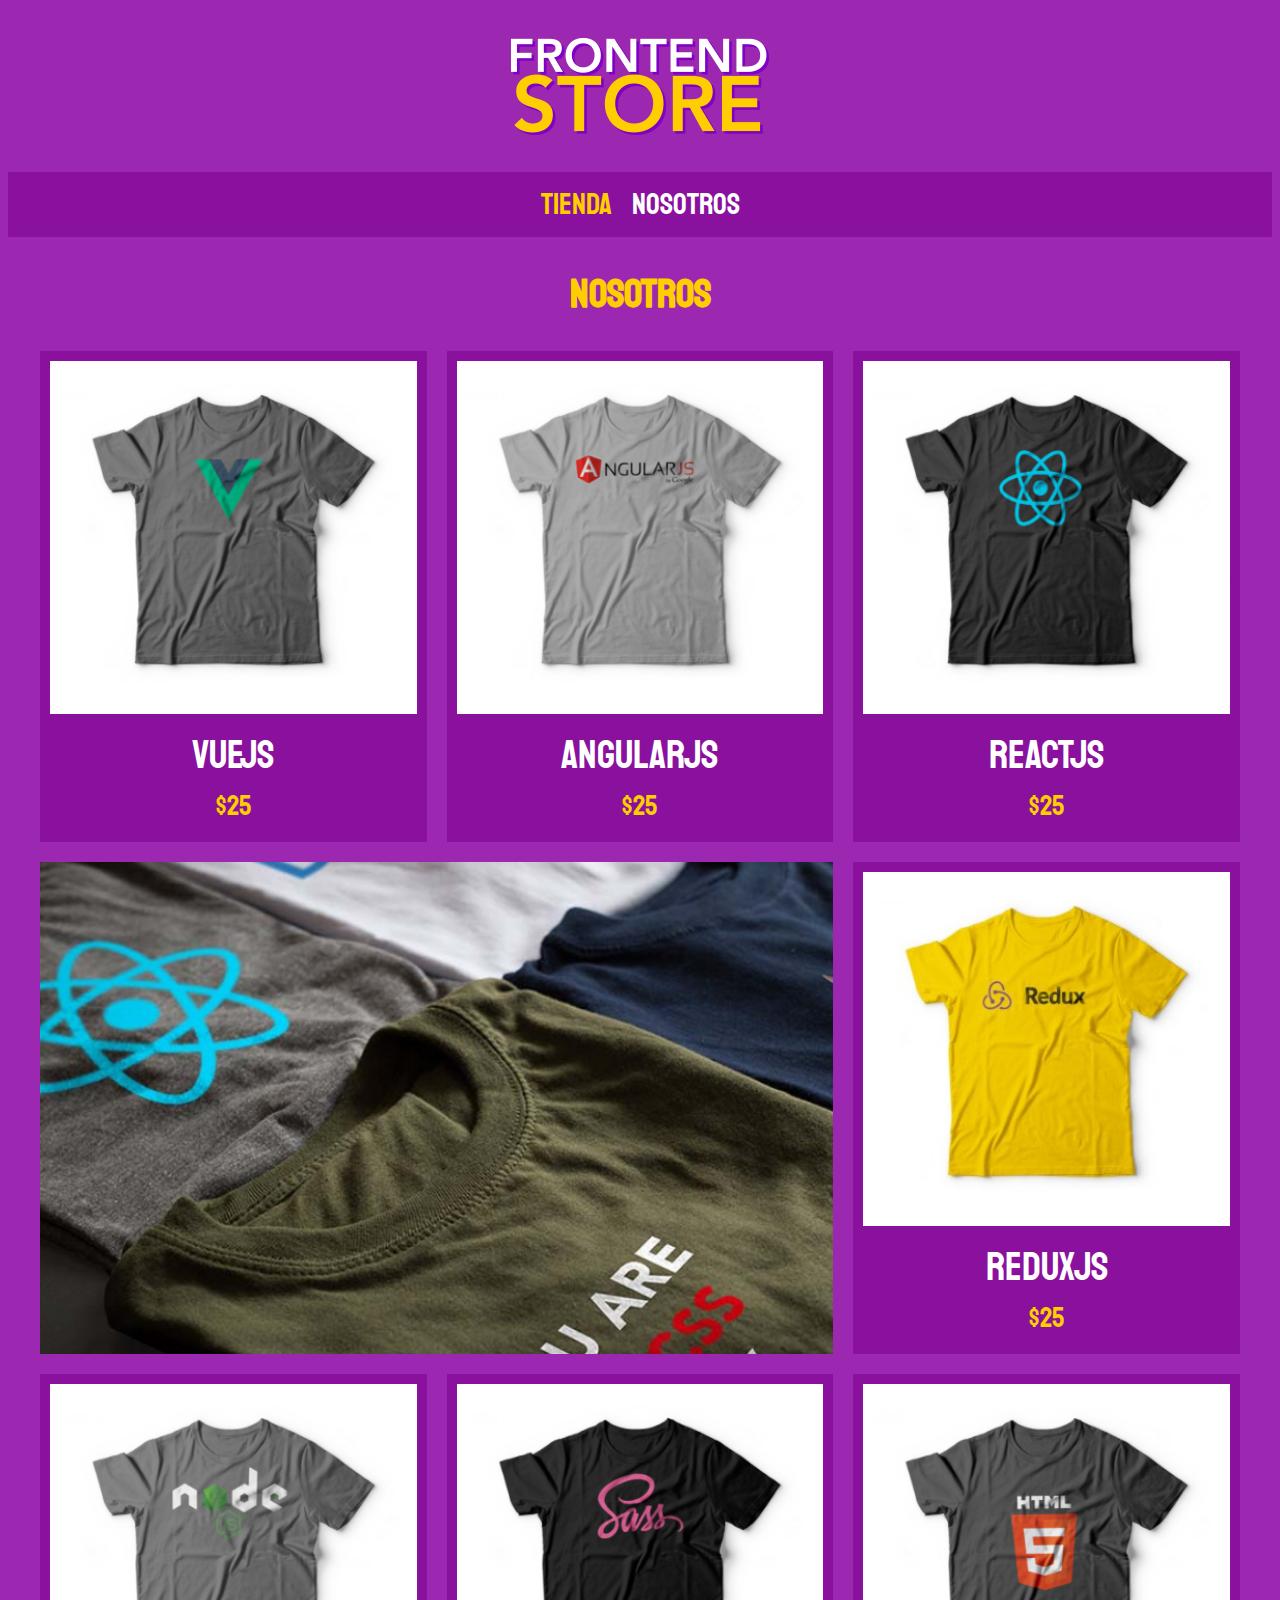
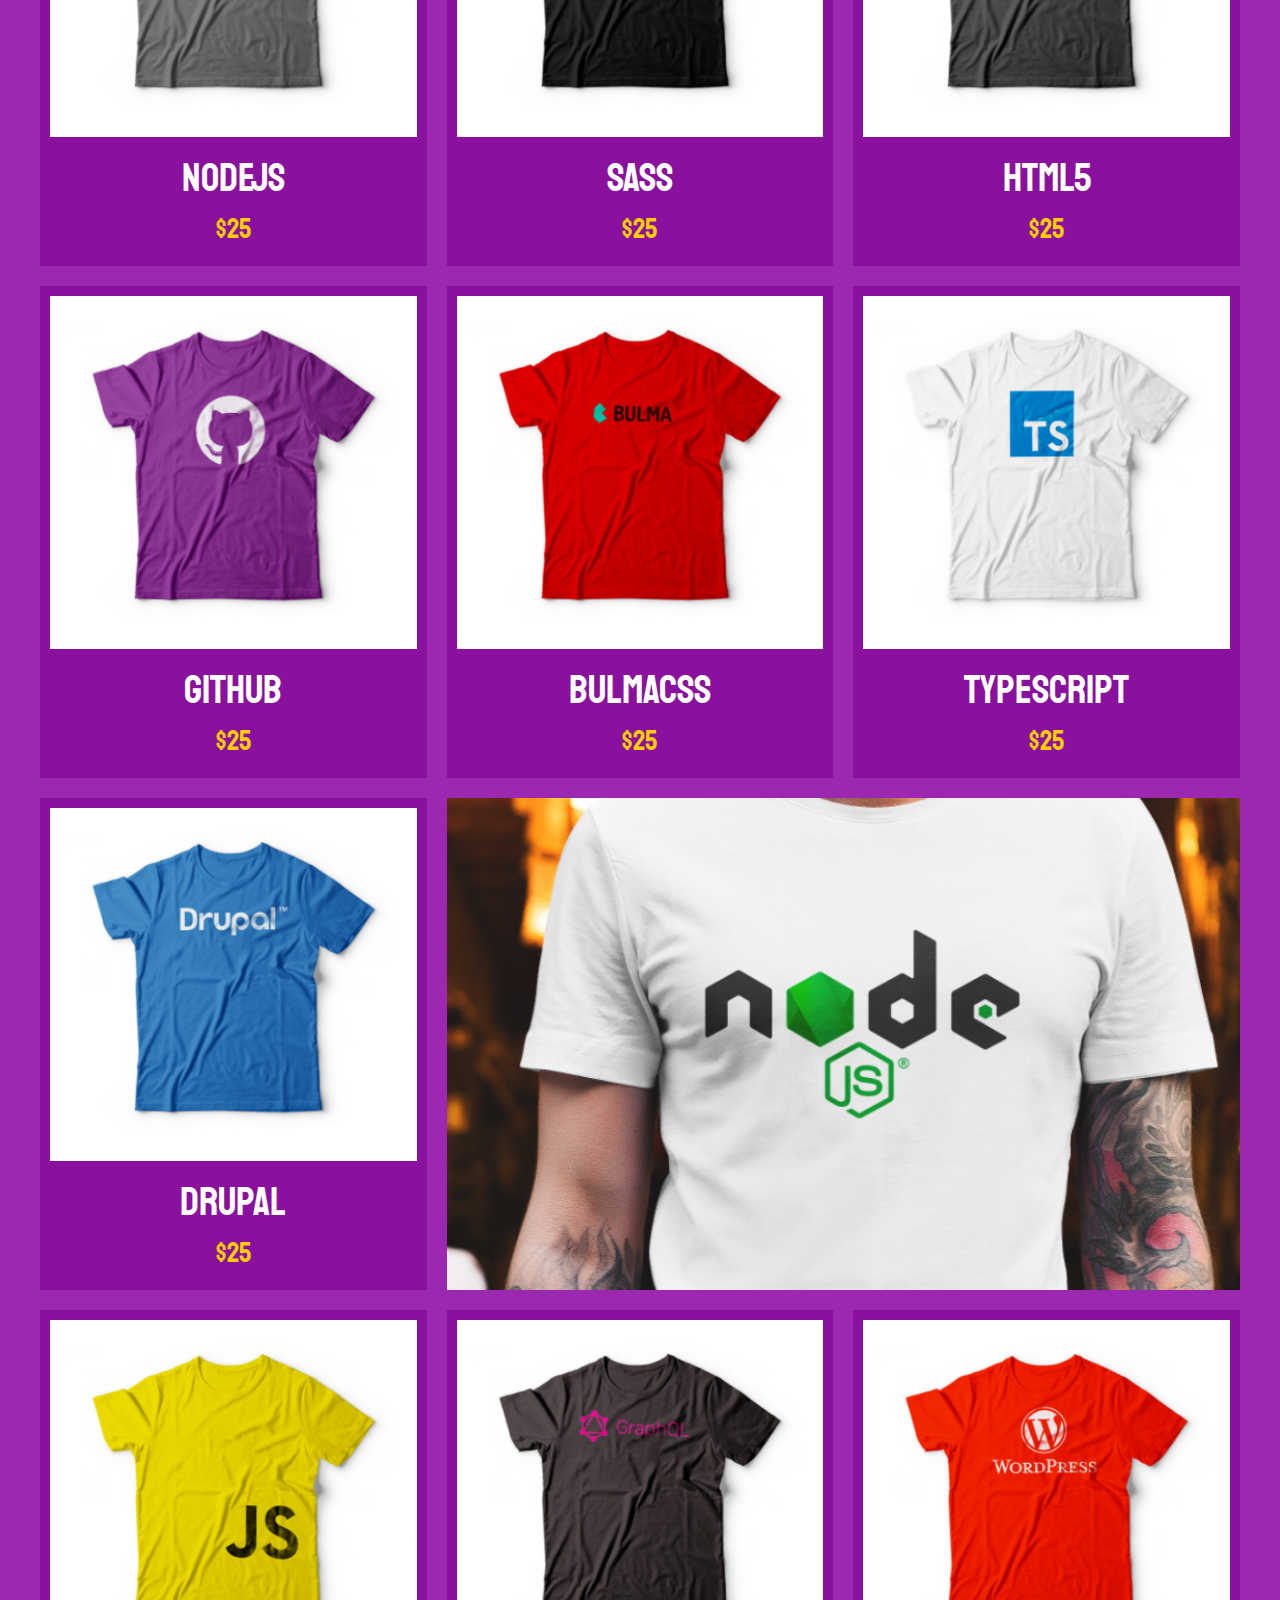
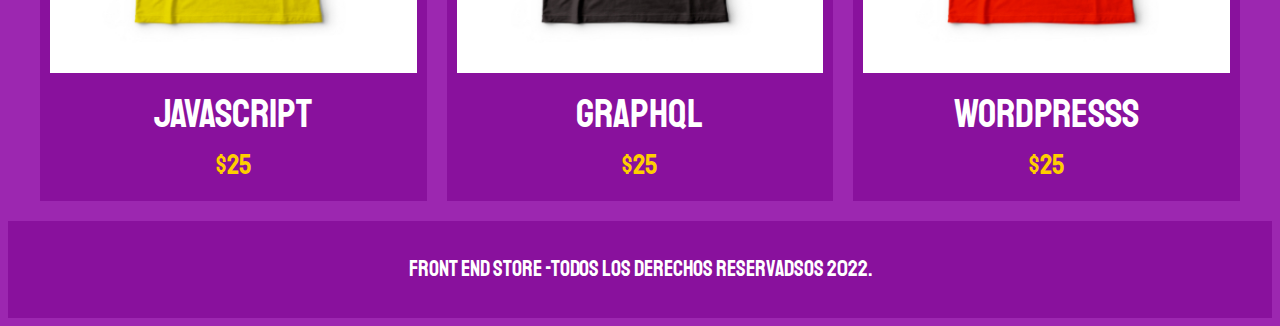
<file: index.html>
<!DOCTYPE html>
<html lang="en">
<head>
    <meta charset="UTF-8">
    <meta http-equiv="X-UA-Compatible" content="IE=edge">
    <meta name="viewport" content="width=device-width, initial-scale=1.0">
    <link rel="stylesheet" href="https://necolas.github.io/normalize.css/">
    <link href="https://fonts.googleapis.com/css2?family=Staatliches&display=swap" rel="stylesheet"> 
    <link rel="stylesheet" href="CSS/styles.css">
    <title>Frontendstore</title>
</head>
<body>
    <header class="header">
        <a href="index.html">
            <img class="header__logo" src="img/logo.png" alt="logotipo">
        </a>
    </header>

    <nav class="navegacion">
        <a class="navegacion__enlace navegacion__enlace--activo" href="index.html">Tienda</a>
        <a class="navegacion__enlace" href="nosotros.html">Nosotros</a>
    </nav>

    <main class="contenedor">
        <h1>Nosotros</h1>

        <div class="grid">
            <div class="producto">
                <a href="producto.html">
                    <img class="producto__imagen" src="img/1.jpg" alt="imagen camisa">
                    <div class="producto__informacion">
                        <p class="producto__nombre">VueJs</p>
                        <p class="producto__precio">$25</p>
                    </div>
                </a>
            </div>

            <div class="producto">
                <a href="producto.html">
                    <img class="producto__imagen" src="img/2.jpg" alt="imagen camisa">
                    <div class="producto__informacion">
                        <p class="producto__nombre">AngularJS</p>
                        <p class="producto__precio">$25</p>
                    </div>
                </a>
            </div>

            <div class="producto">
                <a href="producto.html">
                    <img class="producto__imagen" src="img/3.jpg" alt="imagen camisa">
                    <div class="producto__informacion">
                        <p class="producto__nombre">ReactJS</p>
                        <p class="producto__precio">$25</p>
                    </div>
                </a>
            </div>

            <div class="producto">
                <a href="producto.html">
                    <img class="producto__imagen" src="img/4.jpg" alt="imagen camisa">
                    <div class="producto__informacion">
                        <p class="producto__nombre">ReduxJs</p>
                        <p class="producto__precio">$25</p>
                    </div>
                </a>
            </div>
            <div class="producto">
                <a href="producto.html">
                    <img class="producto__imagen" src="img/5.jpg" alt="imagen camisa">
                    <div class="producto__informacion">
                        <p class="producto__nombre">NodeJs</p>
                        <p class="producto__precio">$25</p>
                    </div>
                </a>
            </div>
            <div class="producto">
                <a href="producto.html">
                    <img class="producto__imagen" src="img/6.jpg" alt="imagen camisa">
                    <div class="producto__informacion">
                        <p class="producto__nombre">SASS</p>
                        <p class="producto__precio">$25</p>
                    </div>
                </a>
            </div>
            <div class="producto">
                <a href="producto.html">
                    <img class="producto__imagen" src="img/7.jpg" alt="imagen camisa">
                    <div class="producto__informacion">
                        <p class="producto__nombre">HTML5</p>
                        <p class="producto__precio">$25</p>
                    </div>
                </a>
            </div>
            <div class="producto">
                <a href="producto.html">
                    <img class="producto__imagen" src="img/8.jpg" alt="imagen camisa">
                    <div class="producto__informacion">
                        <p class="producto__nombre">Github</p>
                        <p class="producto__precio">$25</p>
                    </div>
                </a>
            </div>
            <div class="producto">
                <a href="producto.html">
                    <img class="producto__imagen" src="img/9.jpg" alt="imagen camisa">
                    <div class="producto__informacion">
                        <p class="producto__nombre">BulmaCSS</p>
                        <p class="producto__precio">$25</p>
                    </div>
                </a>
            </div>
            <div class="producto">
                <a href="producto.html">
                    <img class="producto__imagen" src="img/10.jpg" alt="imagen camisa">
                    <div class="producto__informacion">
                        <p class="producto__nombre">TypeScript</p>
                        <p class="producto__precio">$25</p>
                    </div>
                </a>
            </div>
            <div class="producto">
                <a href="producto.html">
                    <img class="producto__imagen" src="img/11.jpg" alt="imagen camisa">
                    <div class="producto__informacion">
                        <p class="producto__nombre">Drupal</p>
                        <p class="producto__precio">$25</p>
                    </div>
                </a>
            </div>
            <div class="producto">
                <a href="producto.html">
                    <img class="producto__imagen" src="img/12.jpg" alt="imagen camisa">
                    <div class="producto__informacion">
                        <p class="producto__nombre">JavaScript</p>
                        <p class="producto__precio">$25</p>
                    </div>
                </a>
            </div>
            <div class="producto">
                <a href="producto.html">
                    <img class="producto__imagen" src="img/13.jpg" alt="imagen camisa">
                    <div class="producto__informacion">
                        <p class="producto__nombre">GraphQl</p>
                        <p class="producto__precio">$25</p>
                    </div>
                </a>
            </div>
            <div class="producto">
                <a href="producto.html">
                    <img class="producto__imagen" src="img/14.jpg" alt="imagen camisa">
                    <div class="producto__informacion">
                        <p class="producto__nombre">WordPresss</p>
                        <p class="producto__precio">$25</p>
                    </div>
                </a>
            </div>
            <div class="grafico grafico--camisas"></div>
            <div class="grafico grafico--node"></div>
        </div>
    </main>
    
    <footer class="footer">
        <p class="footer__texto">Front End Store -Todos los derechos reservadsos 2022.</p>
    </footer>

</body>
</html>
</file>
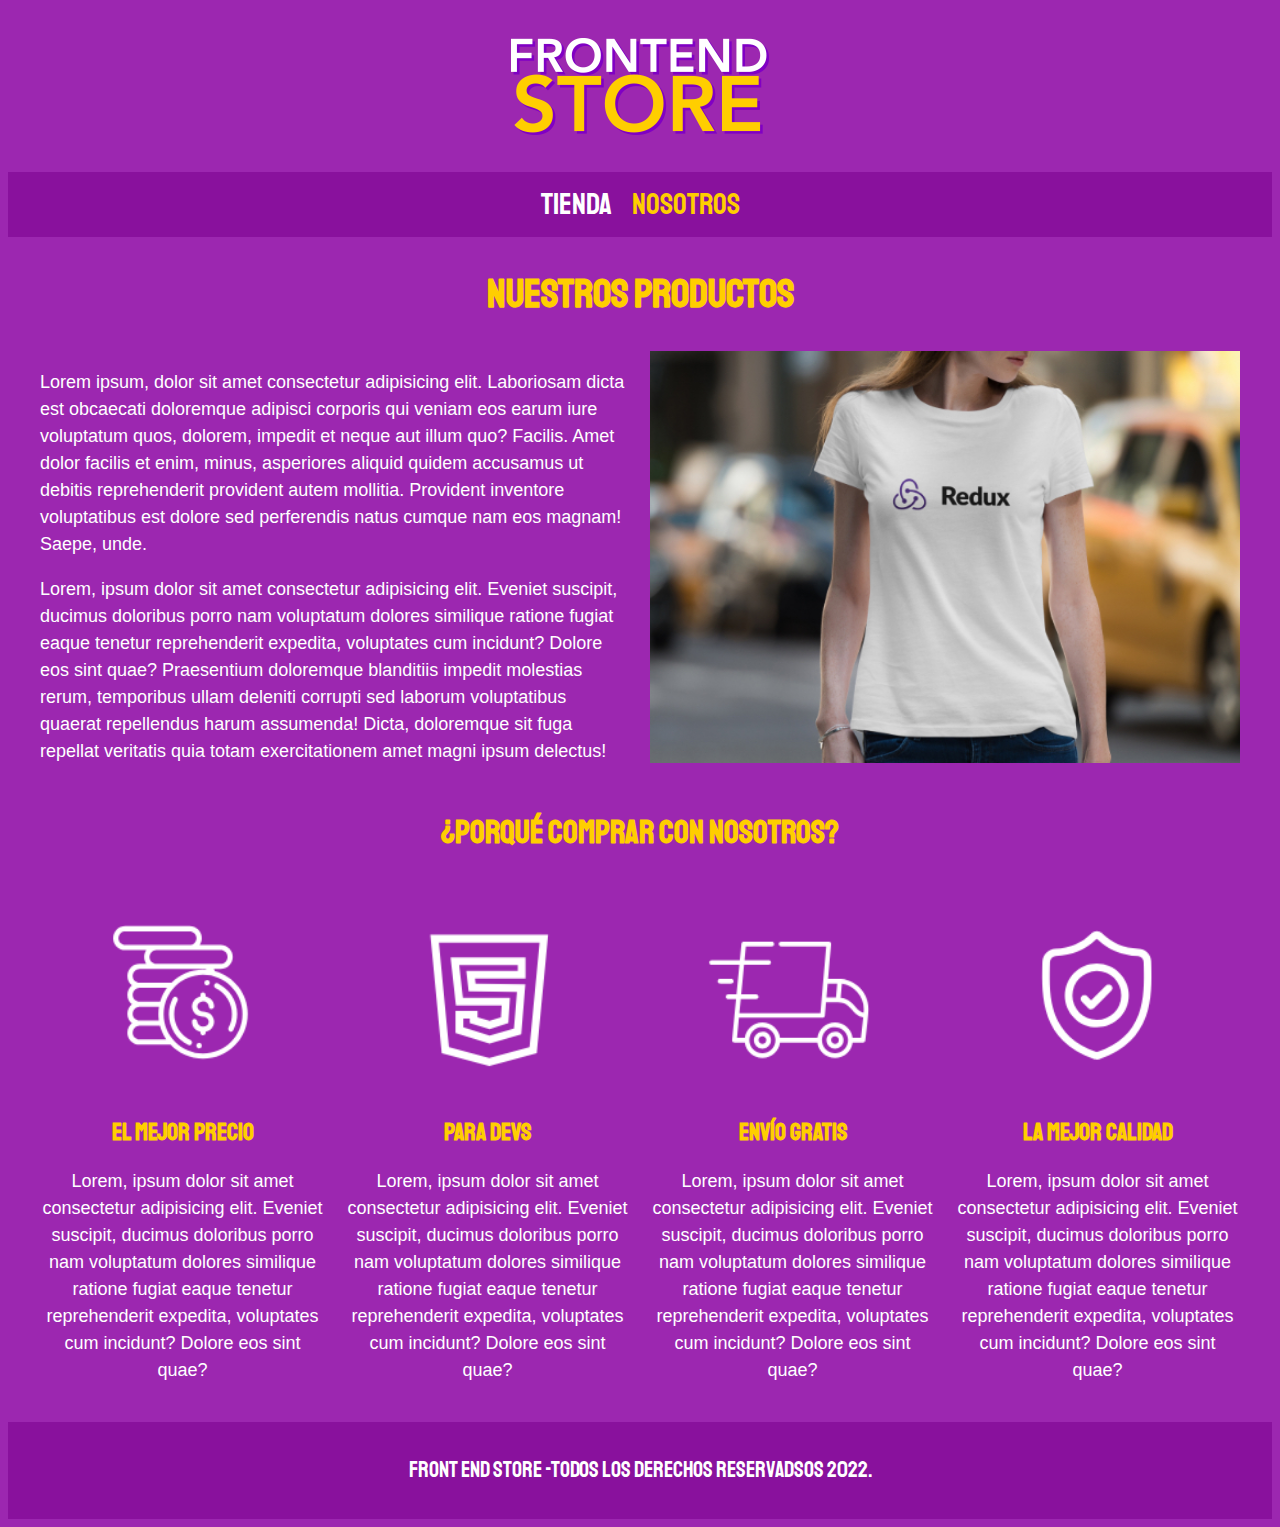
<file: nosotros.html>
<!DOCTYPE html>
<html lang="en">
<head>
    <meta charset="UTF-8">
    <meta http-equiv="X-UA-Compatible" content="IE=edge">
    <meta name="viewport" content="width=device-width, initial-scale=1.0">
    <link rel="stylesheet" href="https://necolas.github.io/normalize.css/">
    <link href="https://fonts.googleapis.com/css2?family=Staatliches&display=swap" rel="stylesheet"> 
    <link rel="stylesheet" href="CSS/styles.css">
    <title>Frontendstore</title>
</head>
<body>
    <header class="header">
        <a href="index.html">
            <img class="header__logo" src="img/logo.png" alt="logotipo">
        </a>
    </header>

    <nav class="navegacion">
        <a class="navegacion__enlace " href="index.html">Tienda</a>
        <a class="navegacion__enlace navegacion__enlace--activo" href="nosotros.html">Nosotros</a>
    </nav>

    <main class="contenedor">
        <h1>Nuestros Productos</h1>
        <div class="nosotros">
            <div class="nosotros__contenido">
                <p>Lorem ipsum, dolor sit amet consectetur adipisicing elit. Laboriosam dicta est obcaecati doloremque adipisci corporis qui veniam eos earum iure voluptatum quos, dolorem, impedit et neque aut illum quo? Facilis.
                    Amet dolor facilis et enim, minus, asperiores aliquid quidem accusamus ut debitis reprehenderit provident autem mollitia. Provident inventore voluptatibus est dolore sed perferendis natus cumque nam eos magnam! Saepe, unde.
                </p>
                <p>Lorem, ipsum dolor sit amet consectetur adipisicing elit. Eveniet suscipit, ducimus doloribus porro nam voluptatum dolores similique ratione fugiat eaque tenetur reprehenderit expedita, voluptates cum incidunt? Dolore eos sint quae?
                    Praesentium doloremque blanditiis impedit molestias rerum, temporibus ullam deleniti corrupti sed laborum voluptatibus quaerat repellendus harum assumenda! Dicta, doloremque sit fuga repellat veritatis quia totam exercitationem amet magni ipsum delectus!
                </p>        
            </div>
            <img class="nosotros__imagen" src="img/nosotros.jpg" alt="imagene nosotros">
            
        </div>
    </main>
    <section class="contenedor comprar">
        <h2 class="comprar__titulo">¿Porqué comprar con nosotros?</h2>
        <div class="bloques">
            <div class="bloque">
                <img clas="bloque__imagen" src="img/icono_1.png" alt="porque comprar">
                <h3 class="bloque__titulo">El Mejor Precio</h3>
                <p>Lorem, ipsum dolor sit amet consectetur adipisicing elit. Eveniet suscipit, ducimus doloribus porro nam voluptatum dolores similique ratione fugiat eaque tenetur reprehenderit expedita, voluptates cum incidunt? Dolore eos sint quae? 
                </p>
            </div>
            <div class="bloque">
                <img clas="bloque__imagen" src="img/icono_2.png" alt="porque comprar">
                <h3 class="bloque__titulo">Para Devs</h3>
                <p>Lorem, ipsum dolor sit amet consectetur adipisicing elit. Eveniet suscipit, ducimus doloribus porro nam voluptatum dolores similique ratione fugiat eaque tenetur reprehenderit expedita, voluptates cum incidunt? Dolore eos sint quae? 
                </p>
            </div>
            <div class="bloque">
                <img clas="bloque__imagen" src="img/icono_3.png" alt="porque comprar">
                <h3 class="bloque__titulo">Envío Gratis</h3>
                <p>Lorem, ipsum dolor sit amet consectetur adipisicing elit. Eveniet suscipit, ducimus doloribus porro nam voluptatum dolores similique ratione fugiat eaque tenetur reprehenderit expedita, voluptates cum incidunt? Dolore eos sint quae? 
                </p>
            </div>
            <div class="bloque">
                <img clas="bloque__imagen" src="img/icono_4.png" alt="porque comprar">
                <h3 class="bloque__titulo">La Mejor Calidad</h3>
                <p>Lorem, ipsum dolor sit amet consectetur adipisicing elit. Eveniet suscipit, ducimus doloribus porro nam voluptatum dolores similique ratione fugiat eaque tenetur reprehenderit expedita, voluptates cum incidunt? Dolore eos sint quae? 
                </p>
            </div>
        </div>
    </section>

    <footer class="footer">
        <p class="footer__texto">Front End Store -Todos los derechos reservadsos 2022.</p>
    </footer>

</body>
</html>
</file>
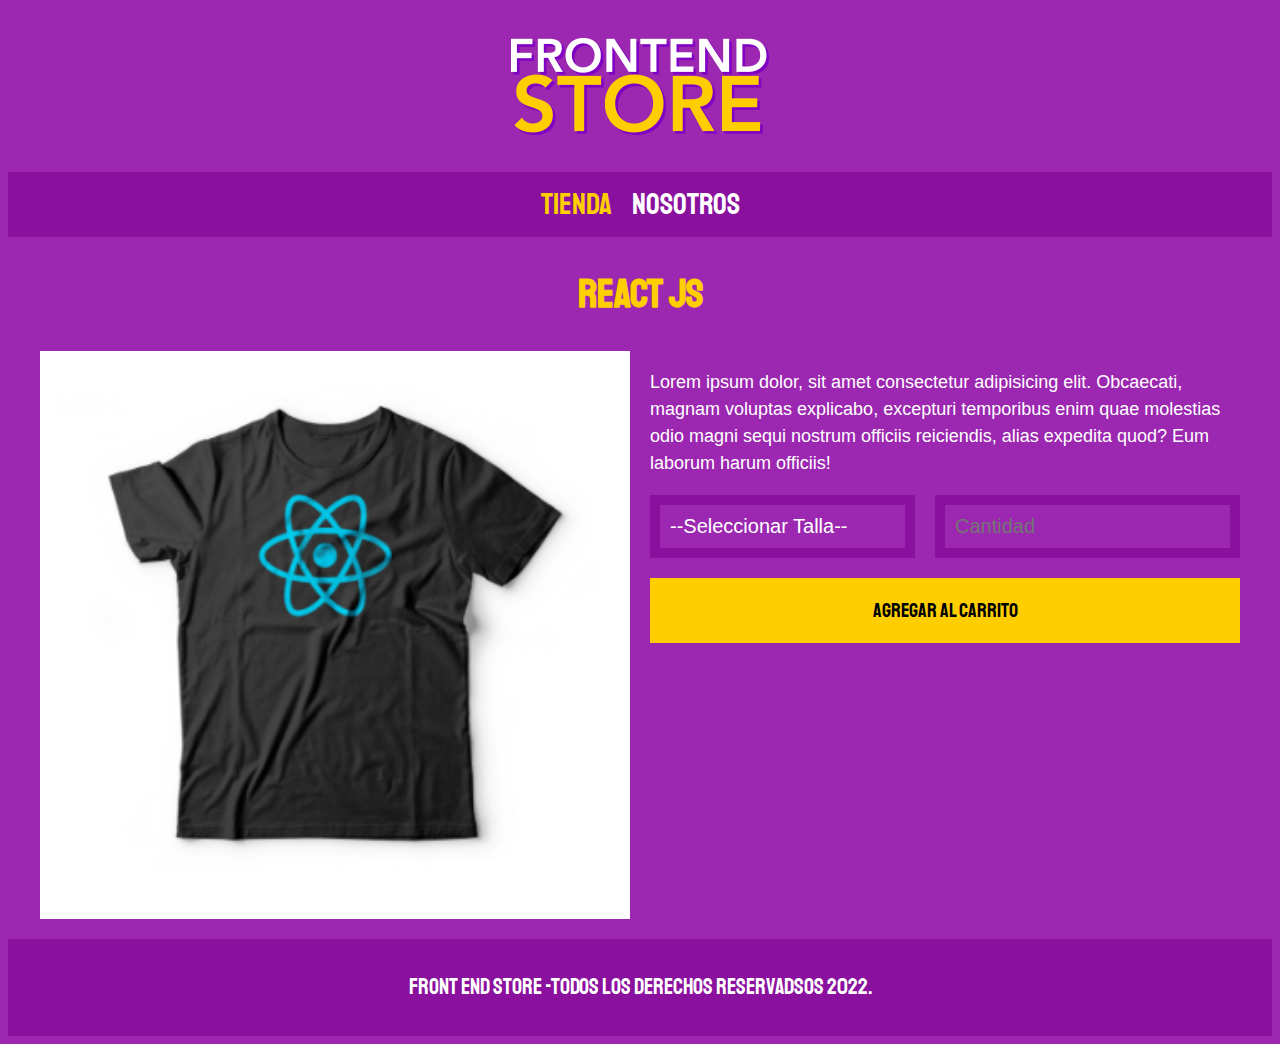
<file: producto.html>
<!DOCTYPE html>
<html lang="en">
<head>
    <meta charset="UTF-8">
    <meta http-equiv="X-UA-Compatible" content="IE=edge">
    <meta name="viewport" content="width=device-width, initial-scale=1.0">
    <link rel="stylesheet" href="https://necolas.github.io/normalize.css/">
    <link href="https://fonts.googleapis.com/css2?family=Staatliches&display=swap" rel="stylesheet"> 
    <link rel="stylesheet" href="CSS/styles.css">
    <title>Frontendstore</title>
</head>
<body>
    <header class="header">
        <a href="index.html">
            <img class="header__logo" src="img/logo.png" alt="logotipo">
        </a>
    </header>

    <nav class="navegacion">
        <a class="navegacion__enlace navegacion__enlace--activo" href="index.html">Tienda</a>
        <a class="navegacion__enlace" href="nosotros.html">Nosotros</a>
    </nav>

    <main class="contenedor">
        <h1>React Js</h1>

        <div class="camisa">
            <img class="camisa__imagen" src="img/3.jpg" alt="imagen del producto">

            <div class="camisa__contenido">
                <p>Lorem ipsum dolor, sit amet consectetur adipisicing elit. Obcaecati, magnam voluptas explicabo, excepturi temporibus enim quae molestias odio magni sequi nostrum officiis reiciendis, alias expedita quod? Eum laborum harum officiis!
                </p>

                <form class="formulario">
                    <select class="formulario__campo">
                        <option disabled selected>--Seleccionar Talla--</option>
                        <option>Chica</option>
                        <option>Mediana</option>
                        <option>Grande</option>
                    </select>
                    <input class="formulario__campo" type="number" placeholder="Cantidad" min="1">
                    <input class="formulario__sumbit" type="submit" value="Agregar al carrito">
                </form>
            </div>
        </div>
    </main>

    <footer class="footer">
        <p class="footer__texto">Front End Store -Todos los derechos reservadsos 2022.</p>
    </footer>

</body>
</html>
</file>
<file: CSS/styles.css>
:root{
   --primario: #9C27B0;
   --primarioOscuro: #89119D; 
   --secundario: #FFCE00;
   --secundario-oscuro: rbg(233, 287, 2);
    --blanco: #fff;
    --negro: #000;

    --fuentePrincipal: 'Staatliches', cursive; 
}

html{
    box-sizing: border-box;
    font-size: 62.5%;
}

*, *::before, *::after{
    box-sizing: inherit;
}

body{
    background-color: var(--primario);
    font-size: 1.6rem;
    line-height: 1.5;

}
p{
    font-size: 1.8rem;
    font-family: Arial, Helvetica, sans-serif;
    color: var(--blanco); 
}
a{
    text-decoration: none;
}
img{
   width: 100%;
}
.contenedor{
    max-width: 120rem;
    margin: 0 auto;
}
h1, h2, h3{
    text-align: center;
    color: var(--secundario);
    font-family: var(--fuentePrincipal);
}
h1{
    font-size: 4rem;
}
h2{
    font-size: 3.2rem;
}
h3{
    font-size: 2.4rem;
}
header{
    display: flex;
    justify-content: center;

}
.header__logo{
    margin:3rem 0;
}
.footer{
    background-color: var(--primarioOscuro);
    padding: 1rem 0;
    margin-top: 2rem;
}
.footer__texto{
    font-family: var(--fuentePrincipal);
    text-align: center;
    font-size: 2.2rem;
}
.navegacion{
    background-color: var(--primarioOscuro);
    padding: 1rem 0;
    display:flex;
    justify-content: center;
    gap:2rem
}
.navegacion__enlace{
    font-family: var(--fuentePrincipal);
    color:var(--blanco);
    font-size: 3rem;
    
}
.navegacion__enlace--activo,
.navegacion__enlace:hover{
    color: var(--secundario);
}
.grid{
    display: grid;
    grid-template-columns: repeat(2, 1fr);
    gap: 2rem;
}
@media (min-width: 768px){
    .grid{
        grid-template-columns: repeat(3, 1fr);
    }
}
.producto{
    background-color: var(--primarioOscuro);
    padding: 1rem;
}


.producto__nombre{
    font-size: 4rem;
}
.producto__precio{
    font-size: 2.8rem;
    color: var(--secundario);
}
.producto__nombre,
.producto__precio{
    font-family: var(--fuentePrincipal);
    margin:1rem 0;
    text-align: center;
    line-height: 1.2;
}
.grafico{
    min-height: 30rem;
    background-repeat: no-repeat;
    background-size: cover;
    grid-column: 1 / 3;
}
.grafico--camisas{
    grid-row: 2 / 3;
    grid-column: 1 / 3;
    background-image: url(../img/grafico1.jpg);
}
.grafico--node{
    background-image: url(../img/grafico2.jpg);
    grid-column: 1 / 3;
    grid-row: 8 / 9;
}
@media (min-width: 768px){
    .grafico--node{
        grid-row: 5 / 6;
        grid-column: 2 / 4;
    }
}

.nosotros{
    display: grid;
    grid-template-rows: repeat(2, auto);
}
@media (min-width: 768px){
    .nosotros{
        grid-template-columns: repeat(2, 1fr);
        column-gap: 2rem;
    } 
}

.nosotros__conetnido{

}
.nosotros__imagen{
    grid-row: 1 / 2;
} 
@media (min-width: 768px){
    .nosotros__imagen{
        grid-column: 2 /3;
    }
}

.bloques{
    display: grid;
    grid-template-columns: repeat(2, 1fr);
    gap: 2rem; 
}
@media (min-width: 768px){
    .bloques{
        grid-template-columns: repeat(4, 1fr);
    }
}

.bloque{
    text-align: center;
}

.bloque__titulo{
    margin: 0;
}

@media (min-width: 768px){
    .camisa{
        display: grid;
        grid-template-columns: repeat(2, 1fr);
        column-gap: 2rem;
    }
}

.formulario{
    display: grid;
    grid-template-columns: repeat(2, 1fr);
    gap: 2rem
}
.formulario__campo{
    border-color: var(--primarioOscuro);
    border-width: 1rem;
    border-style: solid;
    background-color: transparent;
    color: var(--blanco);
    font-size: 2rem;
    font-family: Arial, Helvetica, sans-serif;
    padding: 1rem;
    appearance: none;
}
.formulario__sumbit{
    background-color: var(--secundario);
    border: none;
    font-size: 2rem;
    font-family: var(--fuentePrincipal);
    padding: 2rem;
    transition: background-color .3s ease;
    grid-column: 1 / 3;
}
.formulario__sumbit:hover{
    cursor: pointer;
    background-color: var(--secundario-oscuro)
}
</file>
